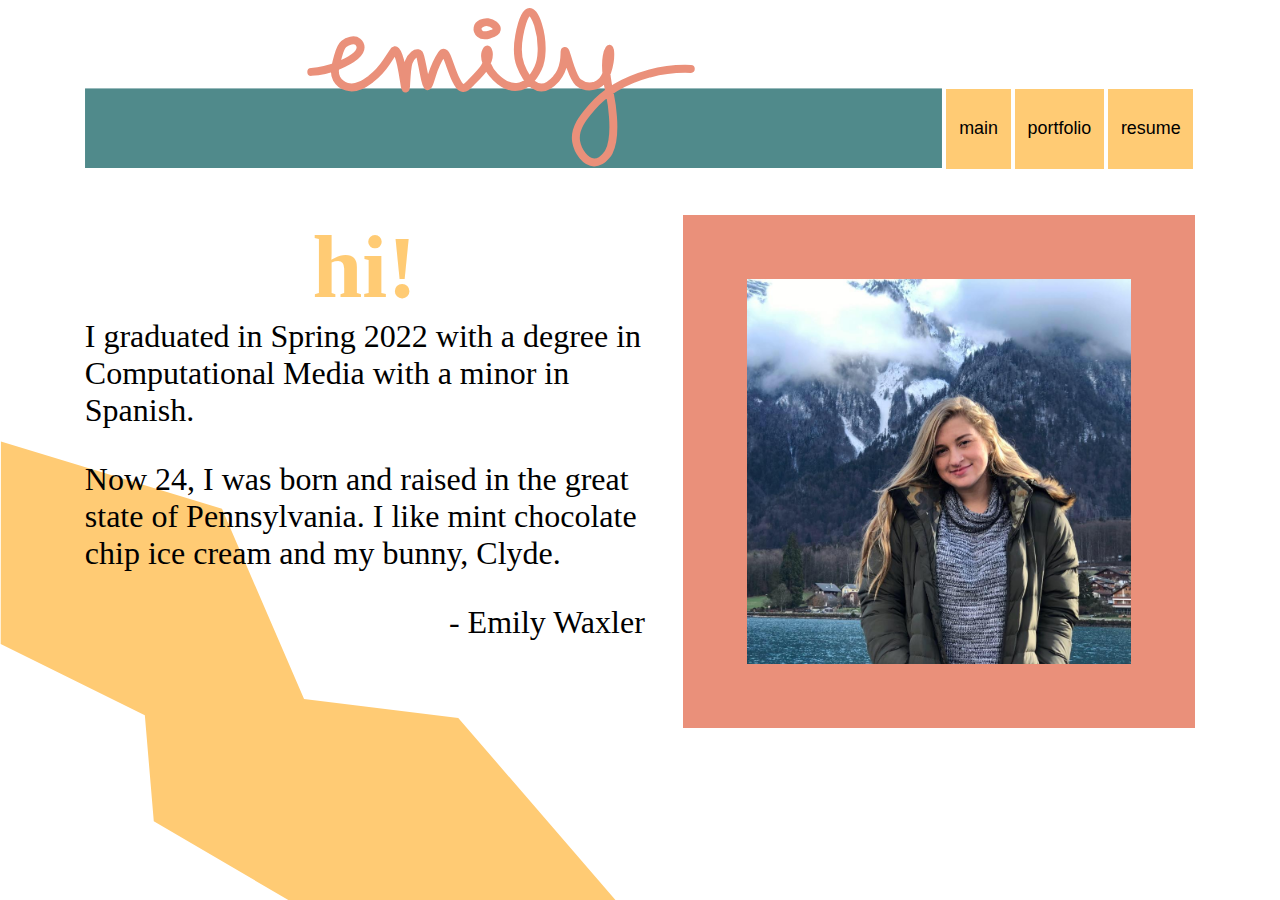
<file: index.html>
<!DOCTYPE html>
<html>
    <head>
        <title>main</title>
        <link rel="stylesheet" type="text/css" href="style.css">
        <!-- <link href="https://fonts.googleapis.com/css2?family=Gayathri&display=swap" rel="stylesheet"> -->
    </head>
    
    <body>
        <header>
            <img id="header1" src="signature1.svg" alt="emily">
            <img id="header2" src="signature2.svg" alt="emily">
            <nav>
                <button>main</button>
                <a href="portfolio.html"><button>portfolio</button></a>
                <a href="resume.html"><button>resume</button></a>
            </nav>
        </header>

        <img id="shape" src="shape.svg" alt="">

        <div class="bio">
            <div>
                <h1>hi!</h1>
                <p>I graduated in Spring 2022 with a degree in Computational Media with a minor in Spanish.
                </p>
                <p>Now 24, I was born and raised in the great state of Pennsylvania. I like mint chocolate chip ice cream and my bunny, Clyde.
                </p>
                <p class="rightText">- Emily Waxler
                </p>
            </div>
            <div class="emilypic">
                <img src="me.jpg" alt="me, emily!">
            </div>
        </div>
    </body>
</html>
</file>
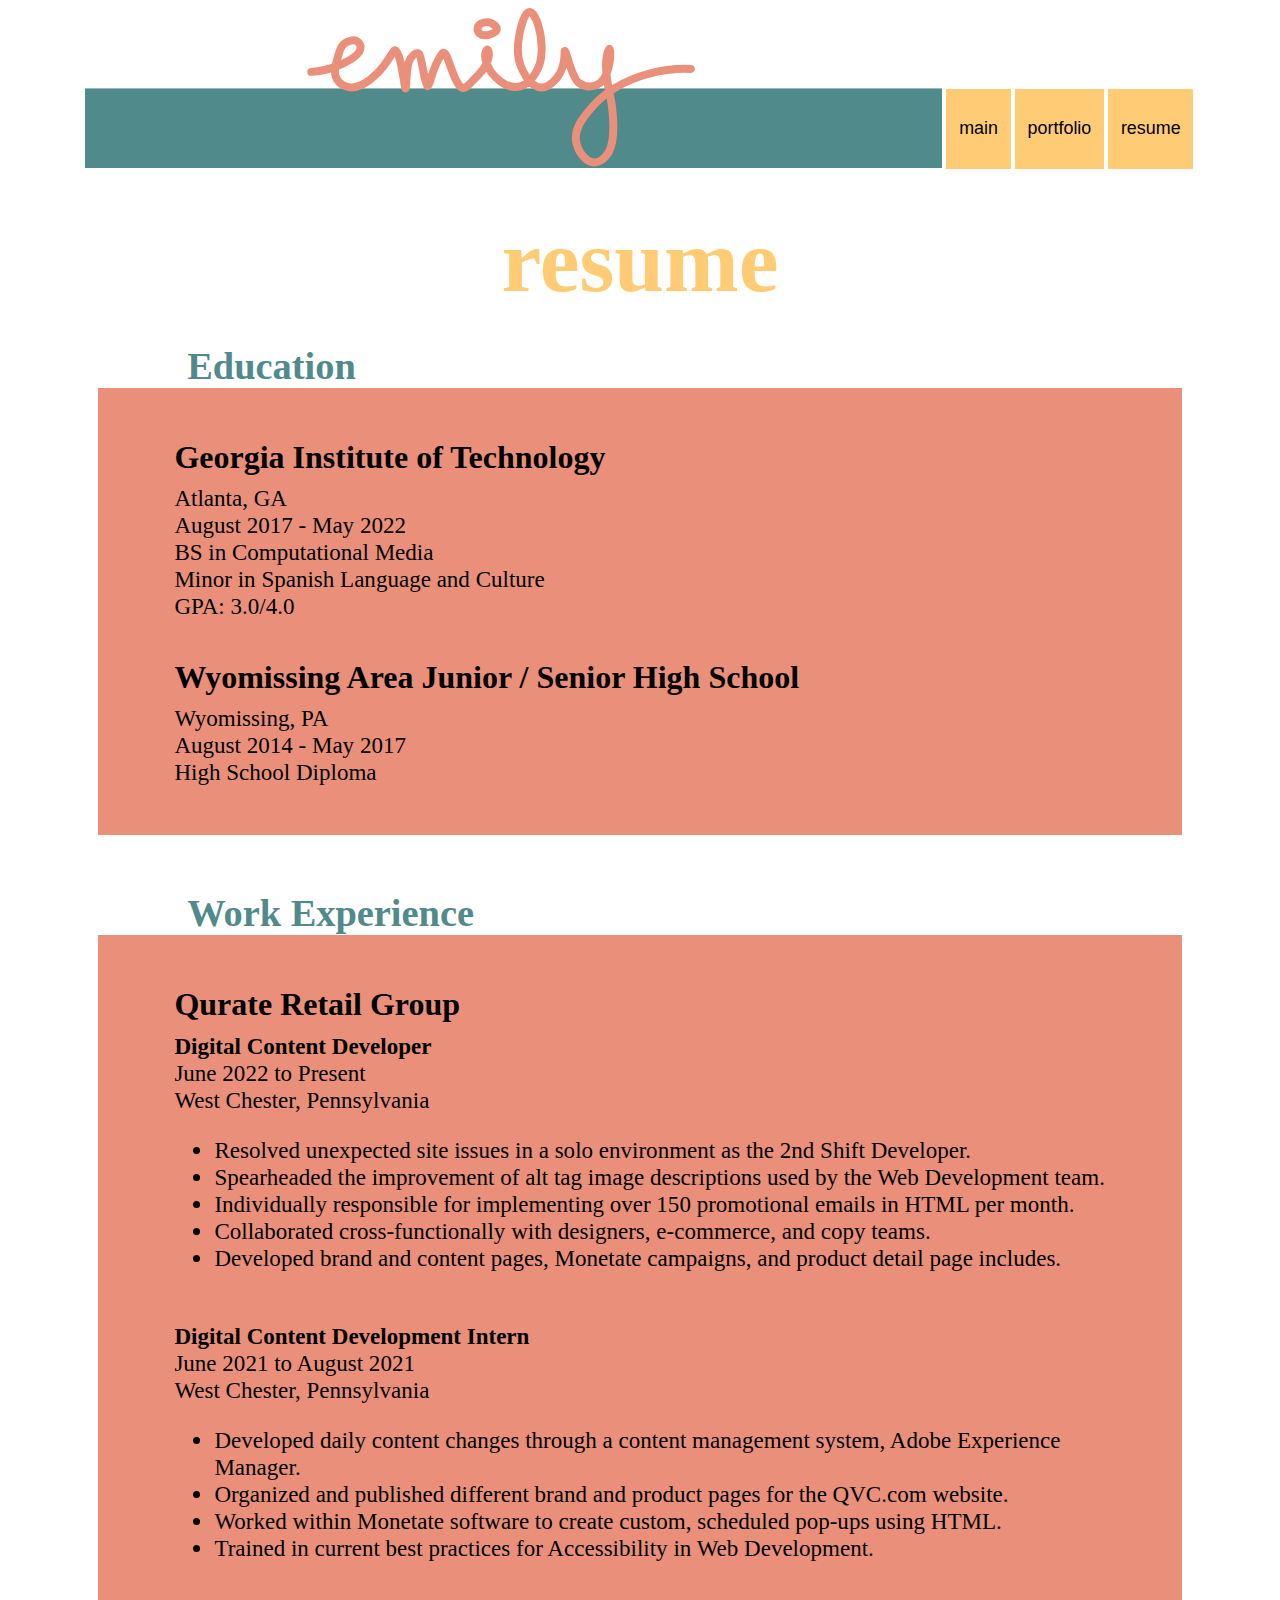
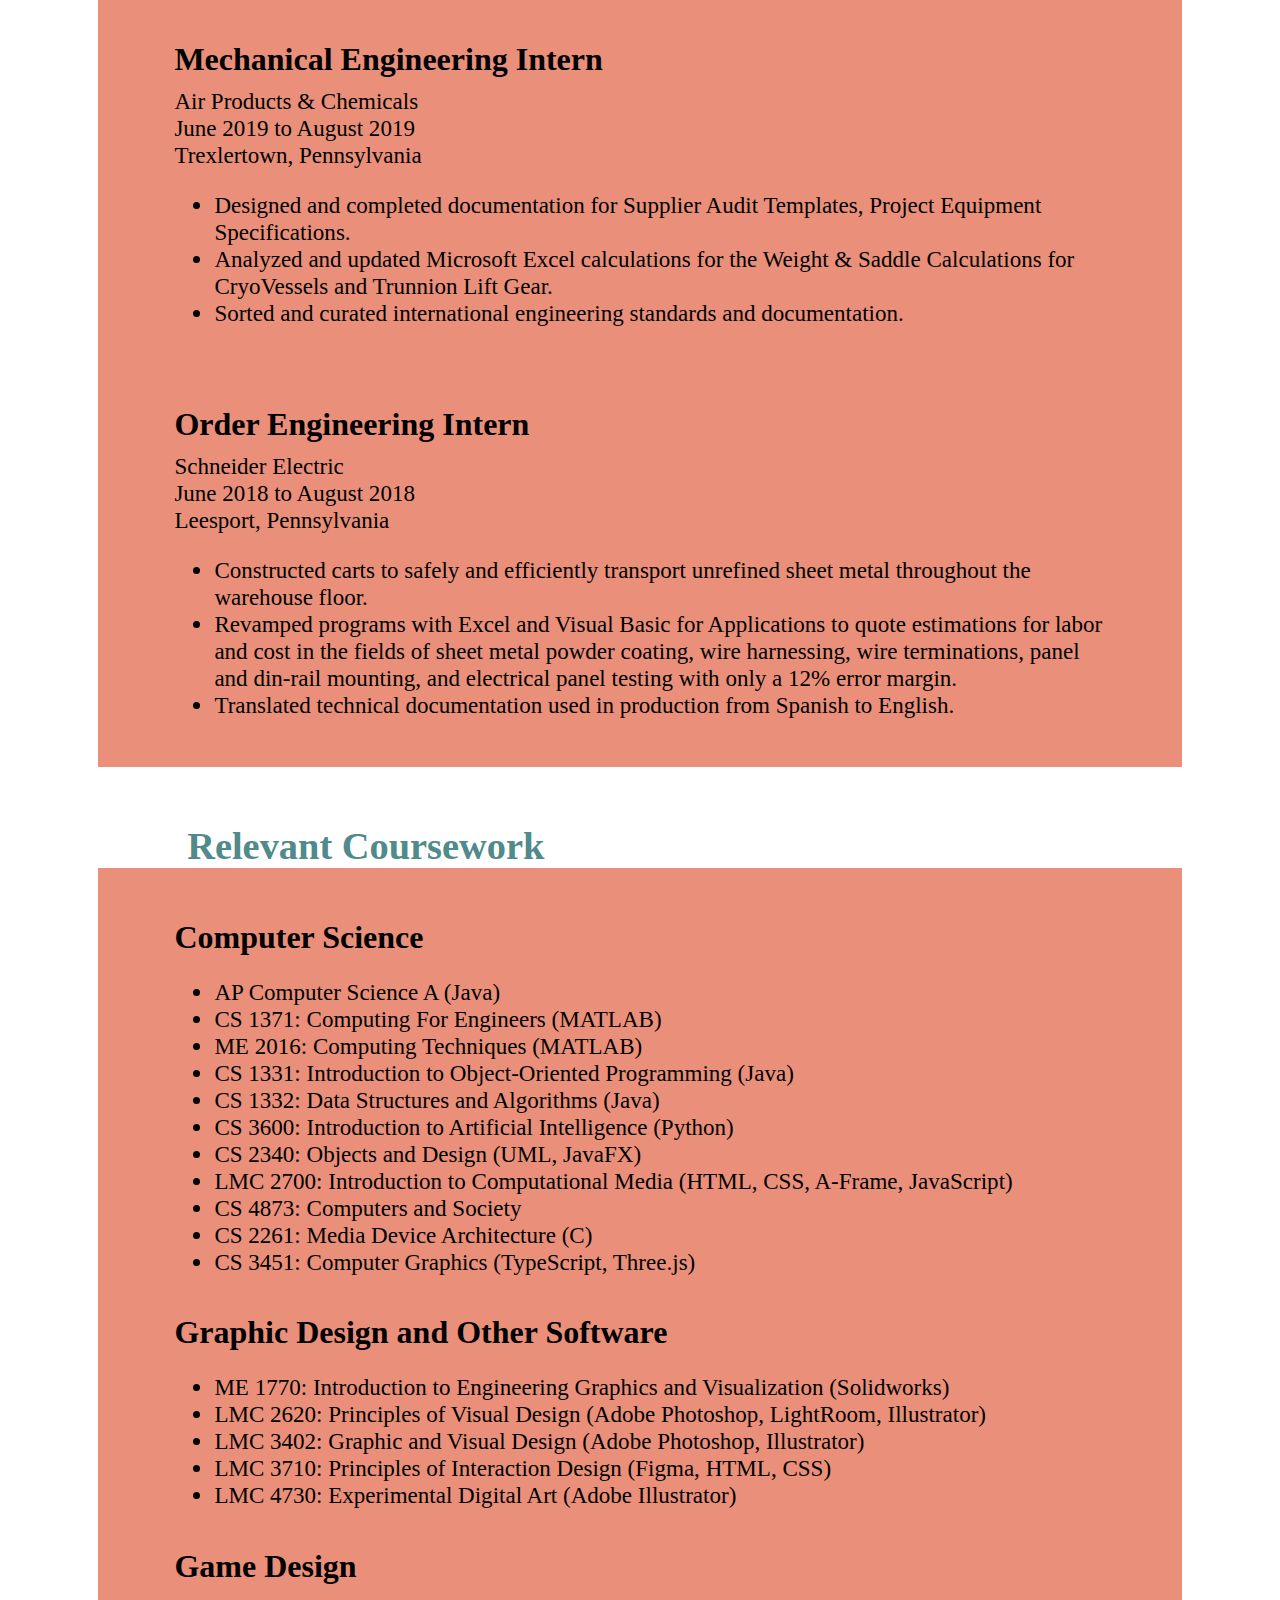
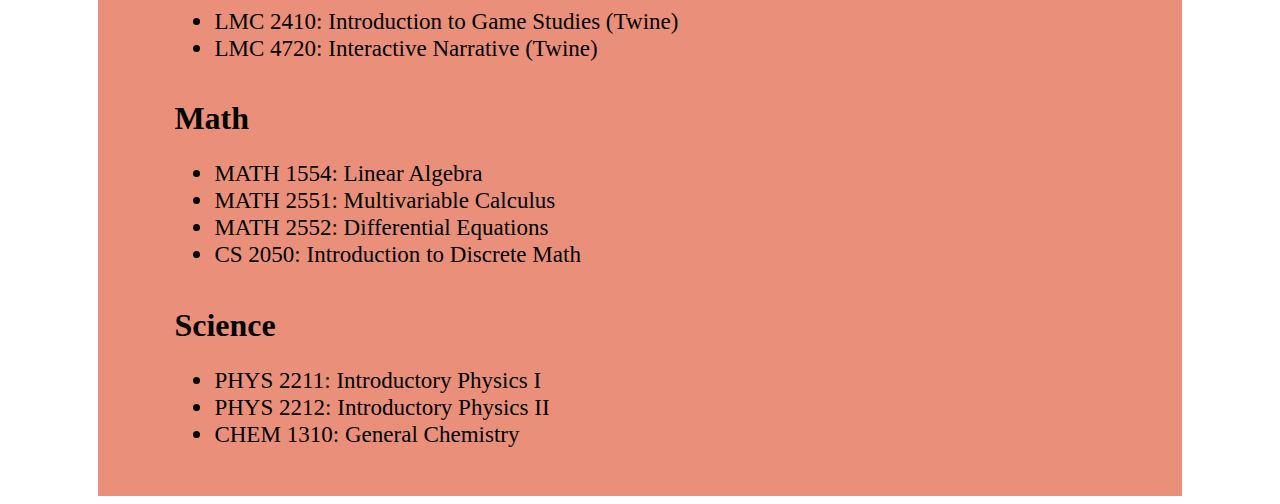
<file: resume.html>
<!DOCTYPE html>
<html>
    <head>
        <title>resume</title>
        <link rel="stylesheet" type="text/css" href="style.css">
        <!-- <link href="https://fonts.googleapis.com/css2?family=Gayathri&display=swap" rel="stylesheet"> -->
    </head>
    
    <body>
        <header>
            <img id="header1" src="signature1.svg" alt="emily">
            <img id="header2" src="signature2.svg" alt="emily">
            <nav>
                <a href="index.html"><button>main</button></a>
                <a href="portfolio.html"><button>portfolio</button></a>
                <button>resume</button>
            </nav>
        </header>
        
        <div class="resume">
            <h1>resume</h1>
            <h2>Education</h2>
			<div class="block">
				<h3>Georgia Institute of Technology</h3>
				<p>Atlanta, GA
				<br>August 2017 - May 2022
				<br>BS in Computational Media
				<br>Minor in Spanish Language and Culture		
				<br>GPA: 3.0/4.0
				</p>

				<h3>Wyomissing Area Junior / Senior High School</h3>
				<p>Wyomissing, PA
				<br>August 2014 - May 2017
				<br>High School Diploma
				</p>
			</div>
			<br>
				
			<h2>Work Experience</h2>
			<div class="block">
				<h3>Qurate Retail Group</h3>
				<p><strong>Digital Content Developer</strong>
					<br>June 2022 to Present
					<br>West Chester, Pennsylvania
				</p>
				<ul>
					<li class="responsibilities">Resolved unexpected site issues in a solo environment as the 2nd Shift Developer.</li>
					<li class="responsibilities">Spearheaded the improvement of alt tag image descriptions used by the Web Development team.</li>
					<li class="responsibilities">Individually responsible for implementing over 150 promotional emails in HTML per month.</li>
					<li class="responsibilities">Collaborated cross-functionally with designers, e-commerce, and copy teams.</li>
					<li class="responsibilities">Developed brand and content pages, Monetate campaigns, and product detail page includes.</li>
				</ul>
				<br>
				<p><strong> Digital Content Development Intern</strong>
					<br>June 2021 to August 2021
					<br>West Chester, Pennsylvania
				</p>
				<ul>
					<li class="responsibilities">Developed daily content changes through a content management system, Adobe Experience Manager.</li>
					<li class="responsibilities">Organized and published different brand and product pages for the QVC.com website.</li>
					<li class="responsibilities">Worked within Monetate software to create custom, scheduled pop-ups using HTML.</li>
					<li class="responsibilities">Trained in current best practices for Accessibility in Web Development.</li>
				</ul>
				<br>
				<h3>Mechanical Engineering Intern</h3>
				<p>	Air Products &amp; Chemicals
					<br>June 2019 to August 2019
					<br>Trexlertown, Pennsylvania
				</p>
				<ul>
					<li class="responsibilities">Designed and completed documentation for Supplier Audit Templates, Project Equipment Specifications.</li>
					<li class="responsibilities">Analyzed and updated Microsoft Excel calculations for the Weight &amp; Saddle Calculations for CryoVessels and Trunnion Lift Gear.</li>
					<li class="responsibilities">Sorted and curated international engineering standards and documentation.</li>
				</ul>
				<br>
				<h3>Order Engineering Intern</h3>
				<p>	Schneider Electric
					<br>June 2018 to August 2018
					<br>Leesport, Pennsylvania
				</p>
				<ul>
					<li class="responsibilities">Constructed carts to safely and efficiently transport unrefined sheet metal throughout the warehouse floor.</li>
					<li class="responsibilities">Revamped programs with Excel and Visual Basic for Applications to quote estimations for labor and cost in the fields of sheet metal powder coating, wire harnessing, wire terminations, panel and din-rail mounting, and electrical panel testing with only a 12% error margin.</li>
					<li class="responsibilities">Translated technical documentation used in production from Spanish to English.</li>
				</ul>
			</div>
			<br>
     
			<h2>Relevant Coursework</h2>
       		<div class="block">
				
				<h3>Computer Science</h3>
					<ul>
						<li>AP Computer Science A (Java)</li>
						<li>CS 1371: Computing For Engineers (MATLAB)</li>
						<li>ME 2016: Computing Techniques (MATLAB)</li>
						<li>CS 1331: Introduction to Object-Oriented Programming (Java)</li>
						<li>CS 1332: Data Structures and Algorithms (Java)</li>
						<li>CS 3600: Introduction to Artificial Intelligence (Python)</li>
						<li>CS 2340: Objects and Design (UML, JavaFX)</li>
						<li>LMC 2700: Introduction to Computational Media (HTML, CSS, A-Frame, JavaScript)</li>
						<li>CS 4873: Computers and Society</li>
						<li>CS 2261: Media Device Architecture (C)</li>
						<li>CS 3451: Computer Graphics (TypeScript, Three.js)</li>
					</ul>
				<h3>Graphic Design and Other Software</h3>
					<ul>
						<li>ME 1770: Introduction to Engineering Graphics and Visualization (Solidworks)</li>
						<li>LMC 2620: Principles of Visual Design (Adobe Photoshop, LightRoom, Illustrator)</li>
						<li>LMC 3402: Graphic and Visual Design (Adobe Photoshop, Illustrator)</li>
						<li>LMC 3710: Principles of Interaction Design (Figma, HTML, CSS)</li>
						<li>LMC 4730: Experimental Digital Art (Adobe Illustrator)</li>
					</ul>
				<h3>Game Design</h3>
					<ul>
						<li>LMC 2410: Introduction to Game Studies (Twine)</li>
						<li>LMC 4720: Interactive Narrative (Twine)</li>
					</ul>
				<h3>Math</h3>
					<ul>
						<li>MATH 1554: Linear Algebra</li>
						<li>MATH 2551: Multivariable Calculus</li>
						<li>MATH 2552: Differential Equations</li>
						<li>CS 2050: Introduction to Discrete Math</li>
					</ul>
				<h3>Science</h3>
					<ul>
						<li>PHYS 2211: Introductory Physics I</li>
						<li>PHYS 2212: Introductory Physics II</li>
						<li>CHEM 1310: General Chemistry</li>
					</ul>
					
			</div>
        </div>
    </body>
</html>
</file>
<file: style.css>
#shape {
    position: absolute;
    bottom: 0; 
    left: 0;
    z-index: 0;
    width: 50vw;
}

p {
    position: relative;
    z-index: 10;
    margin-top: .75vw;
}

.bio {
    margin: 0vw;
    margin-left: 6vw;
    margin-right: 6vw;
    margin-top: 1vw;
}

header img {
    display: inline;
}

nav {
    display: inline;
    padding-left: 0;
    margin-bottom: 4vh;
}

/* DESKTOP */
@media (min-aspect-ratio: 4/3) {

    header img {
        width: 67vw;
        margin-left: 6vw;
    }
    nav {
        margin-bottom: 4vh;
        width: 33vw;
    }
    nav button {
        max-width: 7vw;
        font-size: 1.4vw;
        height: 6.22vw;
        bottom: 2.65vw;
        padding: 1vw 1vw;
    }
    #header1 {
        display: inline;
    }
    #header2 {
        display: none;
    }
    .bio {
        display: flex;
        flex-direction: row;
        justify-content: space-evenly;
    }
    .bio p {
        font-size: 2.5vw;
    }
    .emilypic img {
        margin-top: 0;
        margin-left: 3vw;
        width: 30vw;
        border: 5vw solid #EA907A;
    }
    #shape {
        visibility: visible;
    }
    p, ul, a {
        font-size: 1.8vw;
    }
    h2 {
        font-size: 3vw;
    }
    h3 { 
        font-size: 2.5vw; 
    }

    .pics2, .pics3 {
        display: flex;
        justify-content: center;
        align-items: center;
    }
    
    .pics3 img {
        width: 30%;
    }
    
    .pics2 img {
        width: 45%;
    }

}

/* MOBILE */
@media (max-aspect-ratio: 4/3) {

    header img {
        width: 42vw;
        margin-left: 6vw;
    }
    nav {
        margin-bottom: 4vh;
        width: 58vw;
    }
    nav button {
        max-width: 15vw;
        font-size: 3vw;
        height: 7.5vw;
        bottom: 2.7vw;
        padding: 1vw 2.1vw;
    }
    #header1 {
        display: none;
    }
    #header2 {
        display: inline;
    }
    .bio {
        display: block;
    }
    .bio p {
        font-size: 3.5vw;
    }
    .emilypic img {
        margin-top: 3vw;
        margin-left: 0;
        width: 65vw;
        border: 10vw solid #EA907A;
    }
    #shape {
        visibility: hidden;
    }
    p, ul, a {
        font-size: 3.1vw;
    }
    h2 {
        font-size: 4vw;
    }
    h3 {
        font-size: 3.3vw;
    } 

    .pics2, .pics3 {
        display: block;
    }
    
    .pics3 img {
        width: 90%;
    }
    
    .pics2 img {
        width: 90%;
    }
}

nav button {    
    color:#000000;
    background-color: #FFCB74;
    position:relative;
    text-align: left;
    margin: 0vw;
    border-style: none;
    cursor: pointer;
}

.pics2, .pics3 {
    margin-bottom: 5%;
}

.pics3 img {
    margin: 0 2%;
}

.pics2 img {
    margin: 0 2%;
}

.emilypic img {
    padding: 0vw;
}

h1  {
    color: #FFCB74;
    font-size: 7vw;
    margin-top: 0vw;
    margin-bottom: 0vw;
    text-align: center;
}

h2 {
    color: #508a8b;
    margin-bottom: 0;
    margin-left: 11vw;
}

h3 {
    margin-bottom: 0;
    margin-top: 3vw;
}

a {
    color: #508a8b;
    text-decoration: none;
    font-weight: bold;
}

.bio p {
    margin-top: 0vw;
}

.resume {
    margin: .5vw 3vw 0vw 3vw;
}

.block {
    margin: 0 4vw .5vw 4vw;
    background-color: #ea907a;
    padding: 1vw 6vw 2vw 6vw;
}

.rightText {
    text-align: right;
}

/*Accordion Stuff*/

.accordion {
    background-color: white;
    display:block;
    color: black;
    cursor: pointer;
    padding: 1.4vw 5vw;
    width: 86%;
    text-align: left;
    font-size: 2.4vw;
    border: .5vw solid #EA907A;
    margin: 2vw 7vw;
    border-radius: 0 0 2vw 0;
  }

  .accordion:hover, .active {
    background-color: #EA907A;
    color: white;
  }

  .panel {
    margin: 1vw 10vw;
    background-color: white;
    max-height: 0;
    overflow: hidden;
    transition: max-height .7s ease-out;
  }

  iframe {
      width: 90%;
      height: 80vh;
  }

  video {
      width: 90%;
  }
</file>
